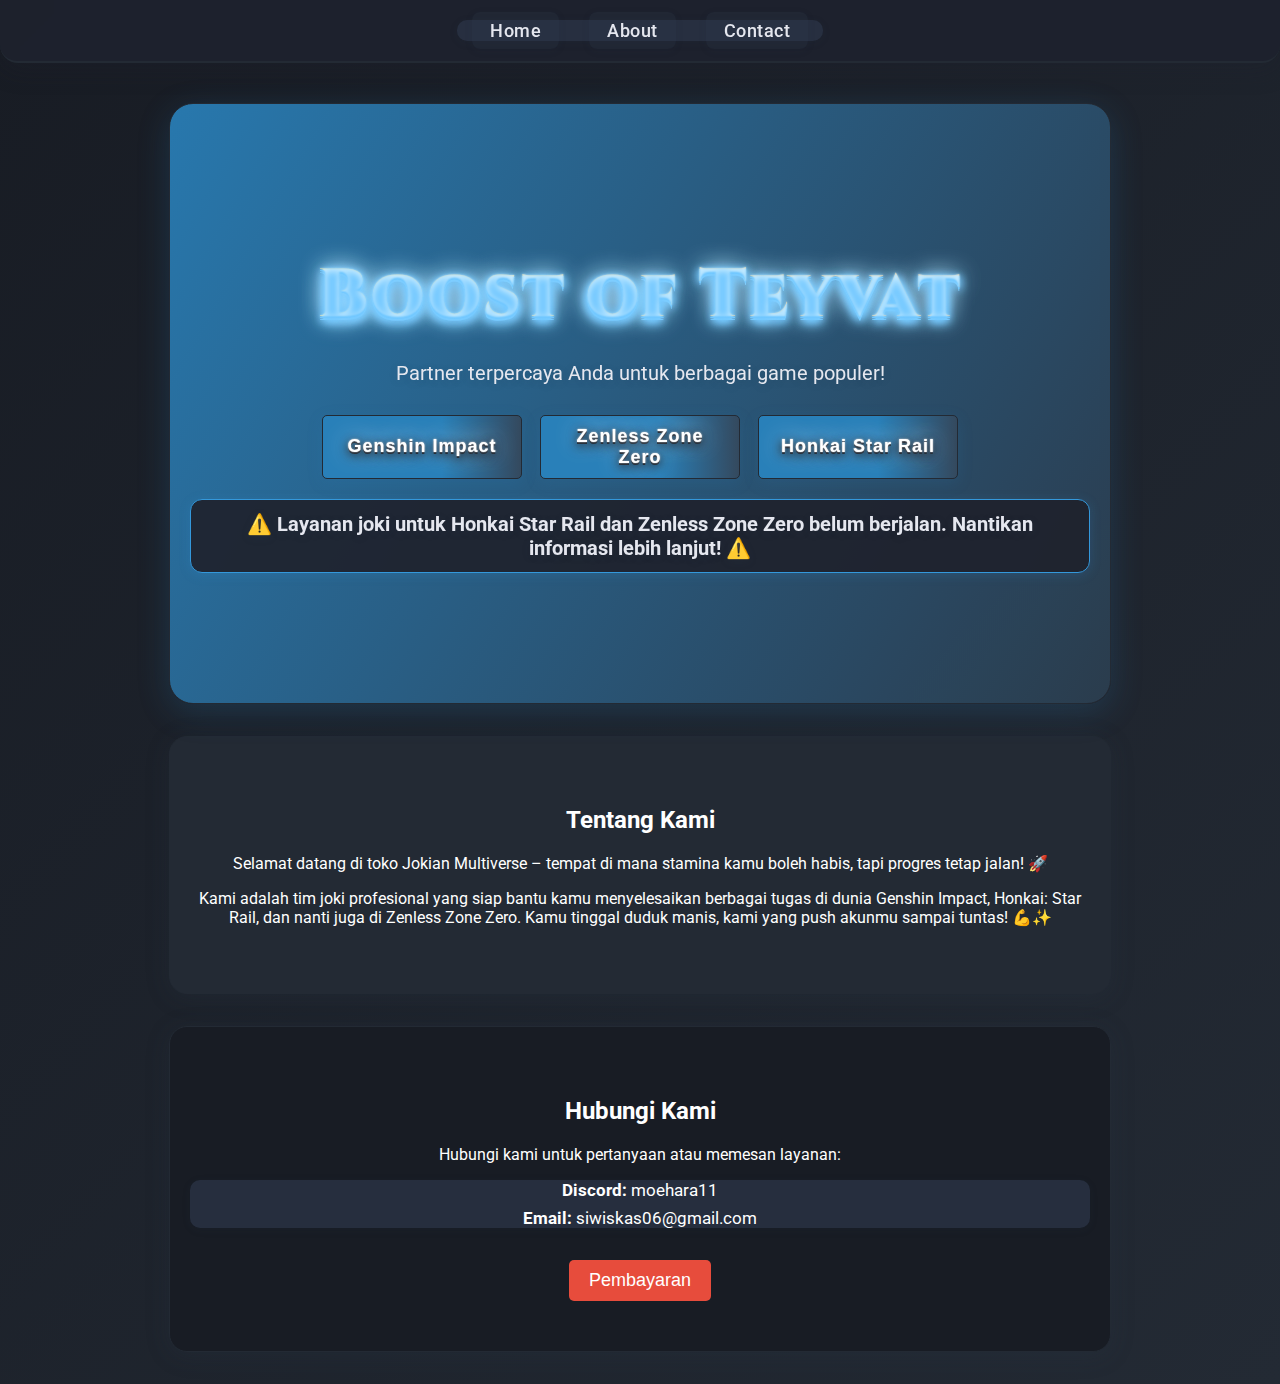
<file: index.html>
<!DOCTYPE html>
<html lang="en">
<head>
    <meta charset="UTF-8">
    <meta name="viewport" content="width=device-width, initial-scale=1.0">
    <title>Web Jokian</title>
    <link rel="stylesheet" href="style.css">
    <link href="https://fonts.googleapis.com/css2?family=Cinzel:wght@700;900&display=swap" rel="stylesheet">
</head>
<body>
    <header>
        <nav>
            <ul>
                <li><a href="#home">Home</a></li>
                <li><a href="#about">About</a></li>
                <li><a href="#contact">Contact</a></li>
            </ul>
        </nav>
    </header>
    <section class="hero">
        <h1 style="
            font-size: 68px;
            font-family: 'Cinzel', serif;
            font-weight: 900;
            letter-spacing: 2.5px;
            background: linear-gradient(90deg, #ffe259 0%, #ffa751 100%);
            -webkit-background-clip: text;
            -webkit-text-fill-color: transparent;
            background-clip: text;
            text-shadow:
                0 2px 8px #6ec6ff,
                0 0 2px #e3f7ff,
                0 2px 0 #6ec6ff,
                0 4px 12px #6ec6ff,
                0 0 24px #e3f7ff;
            filter: drop-shadow(0 2px 0 #6ec6ff);
            margin-bottom: 18px;
            position: relative;
            z-index: 1;
        ">
            Boost of Teyvat
        </h1>
        <p>Partner terpercaya Anda untuk berbagai game populer!</p>
        <div class="game-buttons">
            <button onclick="location.href='genshin.html'"><span>Genshin Impact</span></button>
            <button onclick="location.href='zenless.html'"><span>Zenless Zone Zero</span></button>
            <button onclick="location.href='honkai.html'"><span>Honkai Star Rail</span></button>
        </div>
        <p class="warning-blink">⚠️ Layanan joki untuk Honkai Star Rail dan Zenless Zone Zero belum berjalan. Nantikan informasi lebih lanjut! ⚠️</p>
    </section>
    <section id="about" style="padding: 50px 20px; text-align: center; background: #232a34; color: #fff; border-radius: 18px; box-shadow: 0 4px 24px rgba(44,62,80,0.18); max-width:900px; margin:32px auto;">
        <h2>Tentang Kami</h2>
        <p>Selamat datang di toko Jokian Multiverse – tempat di mana stamina kamu boleh habis, tapi progres tetap jalan! 🚀</p>
        <p>Kami adalah tim joki profesional yang siap bantu kamu menyelesaikan berbagai tugas di dunia Genshin Impact, Honkai: Star Rail, dan nanti juga di Zenless Zone Zero. Kamu tinggal duduk manis, kami yang push akunmu sampai tuntas! 💪✨</p>
    </section>
    <section id="contact" style="padding: 50px 20px; text-align: center; background: #181c24; color: #fff; border-radius: 18px; box-shadow: 0 4px 24px rgba(44,62,80,0.18); max-width:900px; margin:32px auto;">
        <h2>Hubungi Kami</h2>
        <p>Hubungi kami untuk pertanyaan atau memesan layanan:</p>
        <ul style="list-style: none; padding: 0;">
            <li><strong>Discord:</strong> moehara11</li>
            <li><strong>Email:</strong> siwiskas06@gmail.com</li>
        </ul>
        <button onclick="location.href='page3.html'" style="margin-top: 20px; background-color: #e74c3c; color: white; border: none; padding: 10px 20px; font-size: 18px; cursor: pointer; border-radius: 5px;">Pembayaran</button>
    </section>
    <script src="script.js"></script>
    <style>
    .hero {
        position: relative;
        overflow: hidden;
        z-index: 0;
    }
    .hero::before {
        content: "";
        position: absolute;
        inset: 0;
        z-index: 0;
        background: url('https://imgur.com/FWFMTwL.jpg') center center/cover no-repeat;
        opacity: 1;
        border-radius: 24px;
        pointer-events: none;
    }
    .hero > * {
        position: relative;
        z-index: 1;
    }
    /* Genshin Impact button background image layer */
    .game-buttons button:first-child {
        position: relative;
        overflow: hidden;
        z-index: 1;
    }
    .game-buttons button:first-child::before {
        content: "";
        position: absolute;
        inset: 0;
        z-index: 0;
        background: url('https://i.imgur.com/W36juaR.png') center center/cover no-repeat;
        opacity: 1;
        pointer-events: none;
        border-radius: 5px;
    }
    .game-buttons button:first-child span,
    .game-buttons button:first-child {
        position: relative;
        z-index: 1;
    }
    /* Zenless Zone Zero button background image layer */
    .game-buttons button:nth-child(2) {
        position: relative;
        overflow: hidden;
        z-index: 1;
    }
    .game-buttons button:nth-child(2)::before {
        content: "";
        position: absolute;
        inset: 0;
        z-index: 0;
        background: url('https://i.imgur.com/a5hI1Cr.jpeg') center center/cover no-repeat;
        opacity: 1;
        pointer-events: none;
        border-radius: 5px;
    }
    .game-buttons button:nth-child(2) span,
    .game-buttons button:nth-child(2) {
        position: relative;
        z-index: 1;
    }
    /* Honkai Star Rail button background image layer */
    .game-buttons button:nth-child(3) {
        position: relative;
        overflow: hidden;
        z-index: 1;
    }
    .game-buttons button:nth-child(3)::before {
        content: "";
        position: absolute;
        inset: 0;
        z-index: 0;
        background: url('https://i.imgur.com/RGs8KEC.jpeg') center center/cover no-repeat;
        opacity: 1;
        pointer-events: none;
        border-radius: 5px;
    }
    .game-buttons button:nth-child(3) span,
    .game-buttons button:nth-child(3) {
        position: relative;
        z-index: 1;
    }
    /* Text shadow for all game buttons */
    .game-buttons button span {
        text-shadow:
            0 2px 8px #232a34,
            0 0 2px #fff,
            0 2px 0 #232a34,
            0 4px 12px #232a34,
            0 0 24px #fff;
    }
    </style>
</body>
</html>
</file>
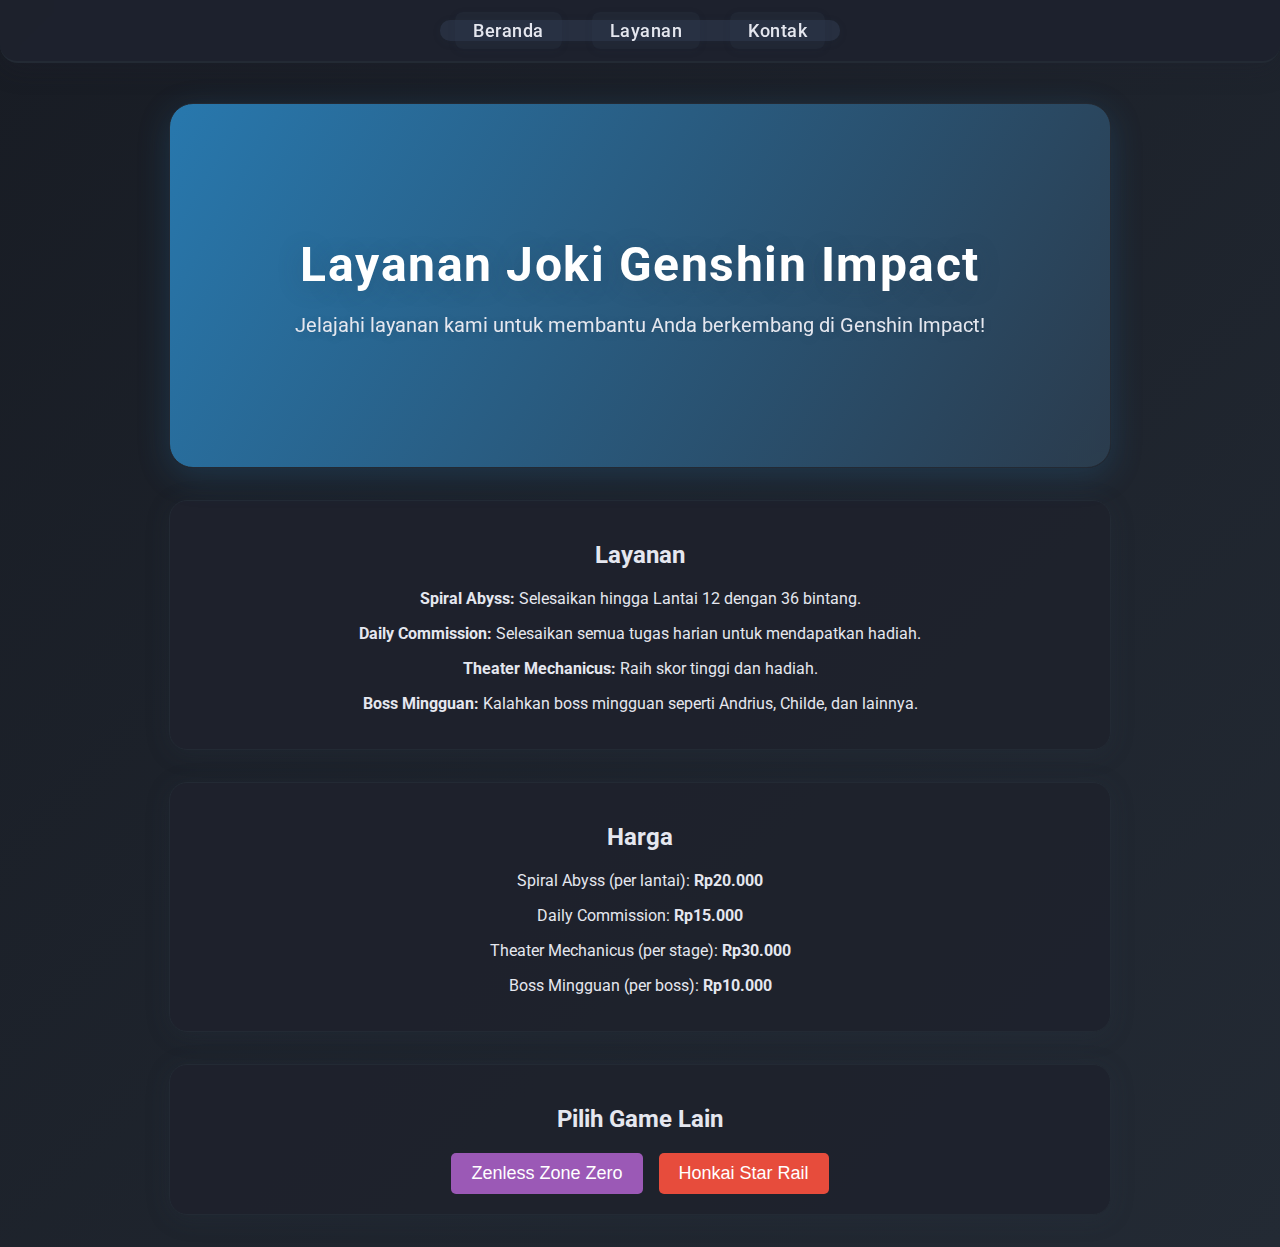
<file: genshin.html>
<!DOCTYPE html>
<html lang="id">
<head>
    <meta charset="UTF-8">
    <meta name="viewport" content="width=device-width, initial-scale=1.0">
    <title>Layanan Joki Genshin Impact</title>
    <link rel="stylesheet" href="style.css">
</head>
<body>
    <header>
        <nav>
            <ul>
                <li><a href="index.html">Beranda</a></li>
                <li><a href="page2.html">Layanan</a></li>
                <li><a href="index.html#contact">Kontak</a></li>
            </ul>
        </nav>
    </header>
    <section class="hero">
        <h1>Layanan Joki Genshin Impact</h1>
        <p>Jelajahi layanan kami untuk membantu Anda berkembang di Genshin Impact!</p>
    </section>
    <section style="padding: 20px; text-align: center;">
        <h2>Layanan</h2>
        <p><strong>Spiral Abyss:</strong> Selesaikan hingga Lantai 12 dengan 36 bintang.</p>
        <p><strong>Daily Commission:</strong> Selesaikan semua tugas harian untuk mendapatkan hadiah.</p>
        <p><strong>Theater Mechanicus:</strong> Raih skor tinggi dan hadiah.</p>
        <p><strong>Boss Mingguan:</strong> Kalahkan boss mingguan seperti Andrius, Childe, dan lainnya.</p>
    </section>
    <section style="padding: 20px; text-align: center;">
        <h2>Harga</h2>
        <p>Spiral Abyss (per lantai): <strong>Rp20.000</strong></p>
        <p>Daily Commission: <strong>Rp15.000</strong></p>
        <p>Theater Mechanicus (per stage): <strong>Rp30.000</strong></p>
        <p>Boss Mingguan (per boss): <strong>Rp10.000</strong></p>
    </section>
    <section style="text-align: center; padding: 20px;">
        <h2>Pilih Game Lain</h2>
        <div style="display: flex; flex-wrap: wrap; justify-content: center; gap: 16px;">
            <button onclick="location.href='zenless.html'" style="background-color: #9b59b6; color: white; border: none; padding: 10px 20px; font-size: 18px; cursor: pointer; border-radius: 5px;">Zenless Zone Zero</button>
            <button onclick="location.href='honkai.html'" style="background-color: #e74c3c; color: white; border: none; padding: 10px 20px; font-size: 18px; cursor: pointer; border-radius: 5px;">Honkai Star Rail</button>
        </div>
    </section>
    <style>
    @media (max-width: 600px) {
        section[style*="text-align: center; padding: 20px;"] div {
            flex-direction: column !important;
            gap: 14px !important;
        }
    }
    </style>
</body>
</html>
</file>
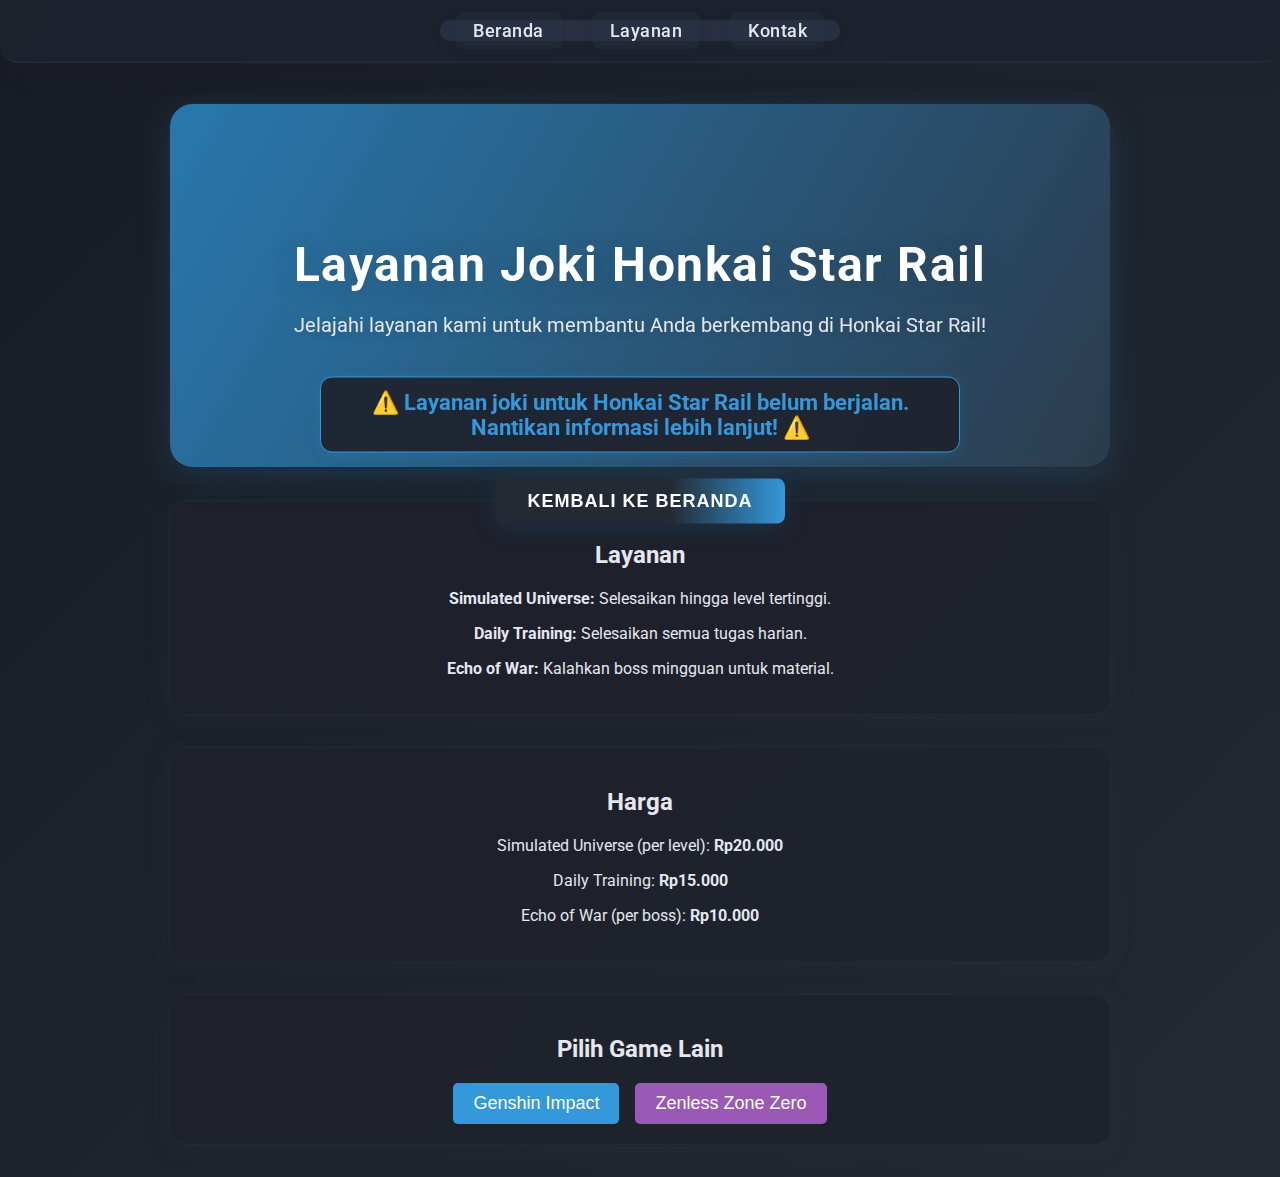
<file: honkai.html>
<!DOCTYPE html>
<html lang="id">
<head>
    <meta charset="UTF-8">
    <meta name="viewport" content="width=device-width, initial-scale=1.0">
    <title>Layanan Joki Honkai Star Rail</title>
    <link rel="stylesheet" href="style.css">
    <style>
    .center-warning-floating {
        position: fixed;
        top: 50%;
        left: 50%;
        transform: translate(-50%, -50%);
        z-index: 2000;
        min-width: 320px;
        max-width: 90vw;
        display: flex;
        flex-direction: column;
        align-items: center;
    }
    .center-warning-floating .warning-blink {
        margin: 0 0 18px 0;
    }
    .btn-kembali {
        background: linear-gradient(90deg, #232a34 60%, #3498db 100%);
        color: #fff;
        border: none;
        padding: 12px 32px;
        font-size: 18px;
        border-radius: 8px;
        cursor: pointer;
        font-weight: 600;
        box-shadow: 0 4px 24px rgba(41,128,185,0.18);
        transition: background 0.3s, transform 0.2s;
        margin-top: 8px;
        letter-spacing: 1px;
    }
    .btn-kembali:hover {
        background: linear-gradient(90deg, #3498db 60%, #232a34 100%);
        transform: scale(1.05);
    }
    @media (max-width: 600px) {
        section[style*="text-align: center; padding: 20px;"] div {
            flex-direction: column !important;
            gap: 14px !important;
        }
    }
    </style>
</head>
<body>
    <div class="center-warning-floating">
        <div class="warning-blink">⚠️ Layanan joki untuk Honkai Star Rail belum berjalan. Nantikan informasi lebih lanjut! ⚠️</div>
        <button class="btn-kembali" onclick="window.location.href='index.html'">KEMBALI KE BERANDA</button>
    </div>
    <header>
        <nav>
            <ul>
                <li><a href="index.html">Beranda</a></li>
                <li><a href="page2.html">Layanan</a></li>
                <li><a href="index.html#contact">Kontak</a></li>
            </ul>
        </nav>
    </header>
    <section class="hero">
        <h1>Layanan Joki Honkai Star Rail</h1>
        <p>Jelajahi layanan kami untuk membantu Anda berkembang di Honkai Star Rail!</p>
    </section>
    <section style="padding: 20px; text-align: center;">
        <h2>Layanan</h2>
        <p><strong>Simulated Universe:</strong> Selesaikan hingga level tertinggi.</p>
        <p><strong>Daily Training:</strong> Selesaikan semua tugas harian.</p>
        <p><strong>Echo of War:</strong> Kalahkan boss mingguan untuk material.</p>
    </section>
    <section style="padding: 20px; text-align: center;">
        <h2>Harga</h2>
        <p>Simulated Universe (per level): <strong>Rp20.000</strong></p>
        <p>Daily Training: <strong>Rp15.000</strong></p>
        <p>Echo of War (per boss): <strong>Rp10.000</strong></p>
    </section>
    <section style="text-align: center; padding: 20px;">
        <h2>Pilih Game Lain</h2>
        <div style="display: flex; flex-wrap: wrap; justify-content: center; gap: 16px;">
            <button onclick="location.href='genshin.html'" style="background-color: #3498db; color: white; border: none; padding: 10px 20px; font-size: 18px; cursor: pointer; border-radius: 5px;">Genshin Impact</button>
            <button onclick="location.href='zenless.html'" style="background-color: #9b59b6; color: white; border: none; padding: 10px 20px; font-size: 18px; cursor: pointer; border-radius: 5px;">Zenless Zone Zero</button>
        </div>
    </section>
</body>
</html>
</file>
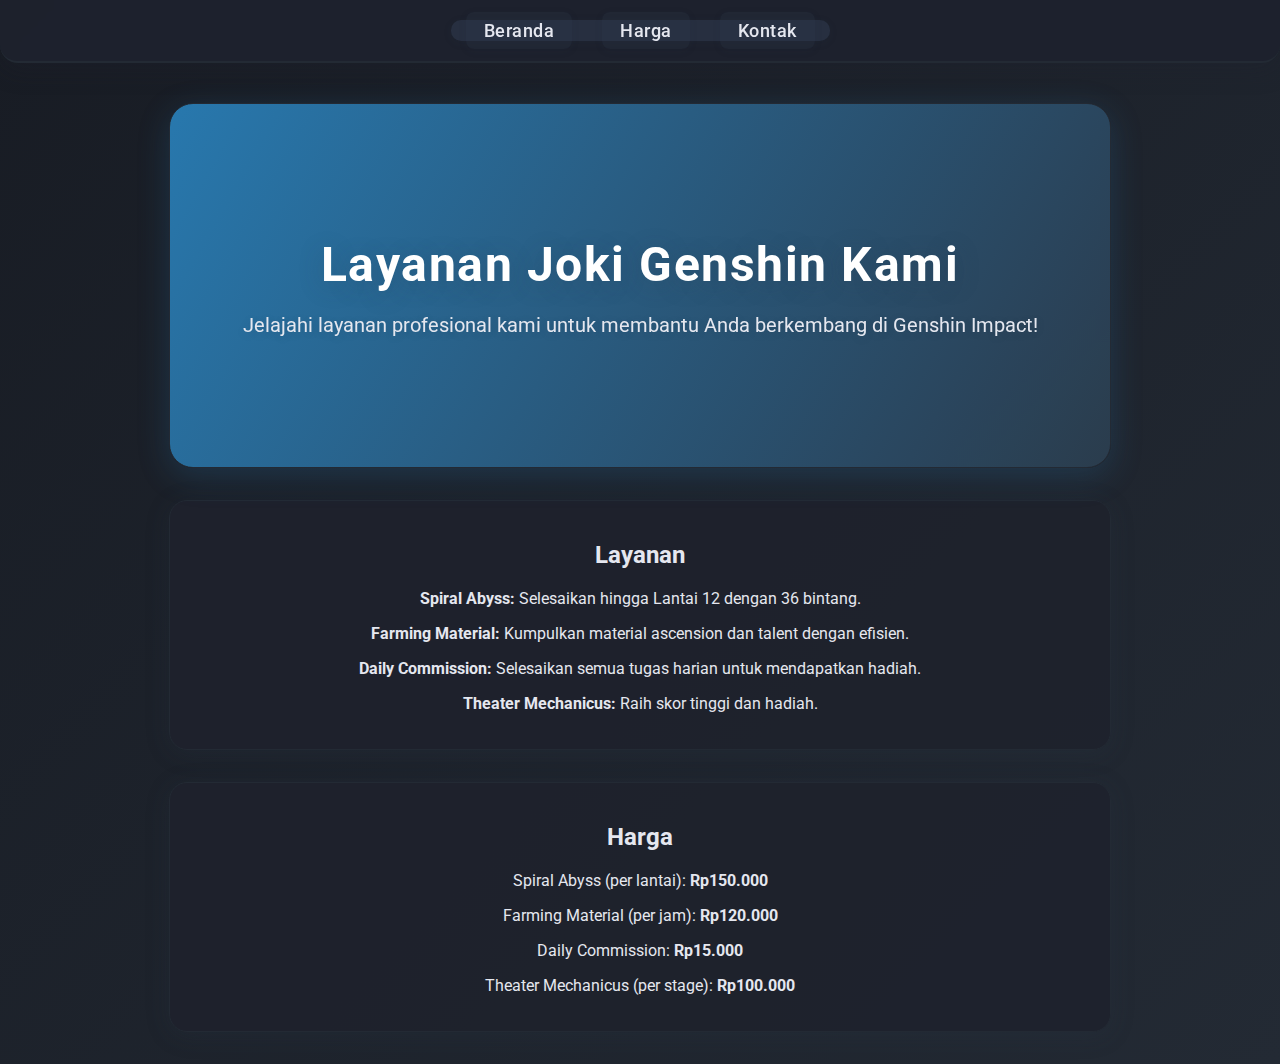
<file: page2.html>
<!DOCTYPE html>
<html lang="en">
<head>
    <meta charset="UTF-8">
    <meta name="viewport" content="width=device-width, initial-scale=1.0">
    <title>Jokes and Pricing</title>
    <link rel="stylesheet" href="style.css">
</head>
<body>
    <header>
        <nav>
            <ul>
                <li><a href="index.html">Beranda</a></li>
                <li><a href="#pricing">Harga</a></li>
                <li><a href="index.html#contact">Kontak</a></li>
            </ul>
        </nav>
    </header>
    <section class="hero">
        <h1>Layanan Joki Genshin Kami</h1>
        <p>Jelajahi layanan profesional kami untuk membantu Anda berkembang di Genshin Impact!</p>
    </section>
    <section id="services" style="padding: 20px; text-align: center;">
        <h2>Layanan</h2>
        <p><strong>Spiral Abyss:</strong> Selesaikan hingga Lantai 12 dengan 36 bintang.</p>
        <p><strong>Farming Material:</strong> Kumpulkan material ascension dan talent dengan efisien.</p>
        <p><strong>Daily Commission:</strong> Selesaikan semua tugas harian untuk mendapatkan hadiah.</p>
        <p><strong>Theater Mechanicus:</strong> Raih skor tinggi dan hadiah.</p>
    </section>
    <section id="pricing" style="padding: 20px; text-align: center;">
        <h2>Harga</h2>
        <p>Spiral Abyss (per lantai): <strong>Rp150.000</strong></p>
        <p>Farming Material (per jam): <strong>Rp120.000</strong></p>
        <p>Daily Commission: <strong>Rp15.000</strong></p>
        <p>Theater Mechanicus (per stage): <strong>Rp100.000</strong></p>
    </section>
    <script src="script.js"></script>
</body>
</html>
</file>
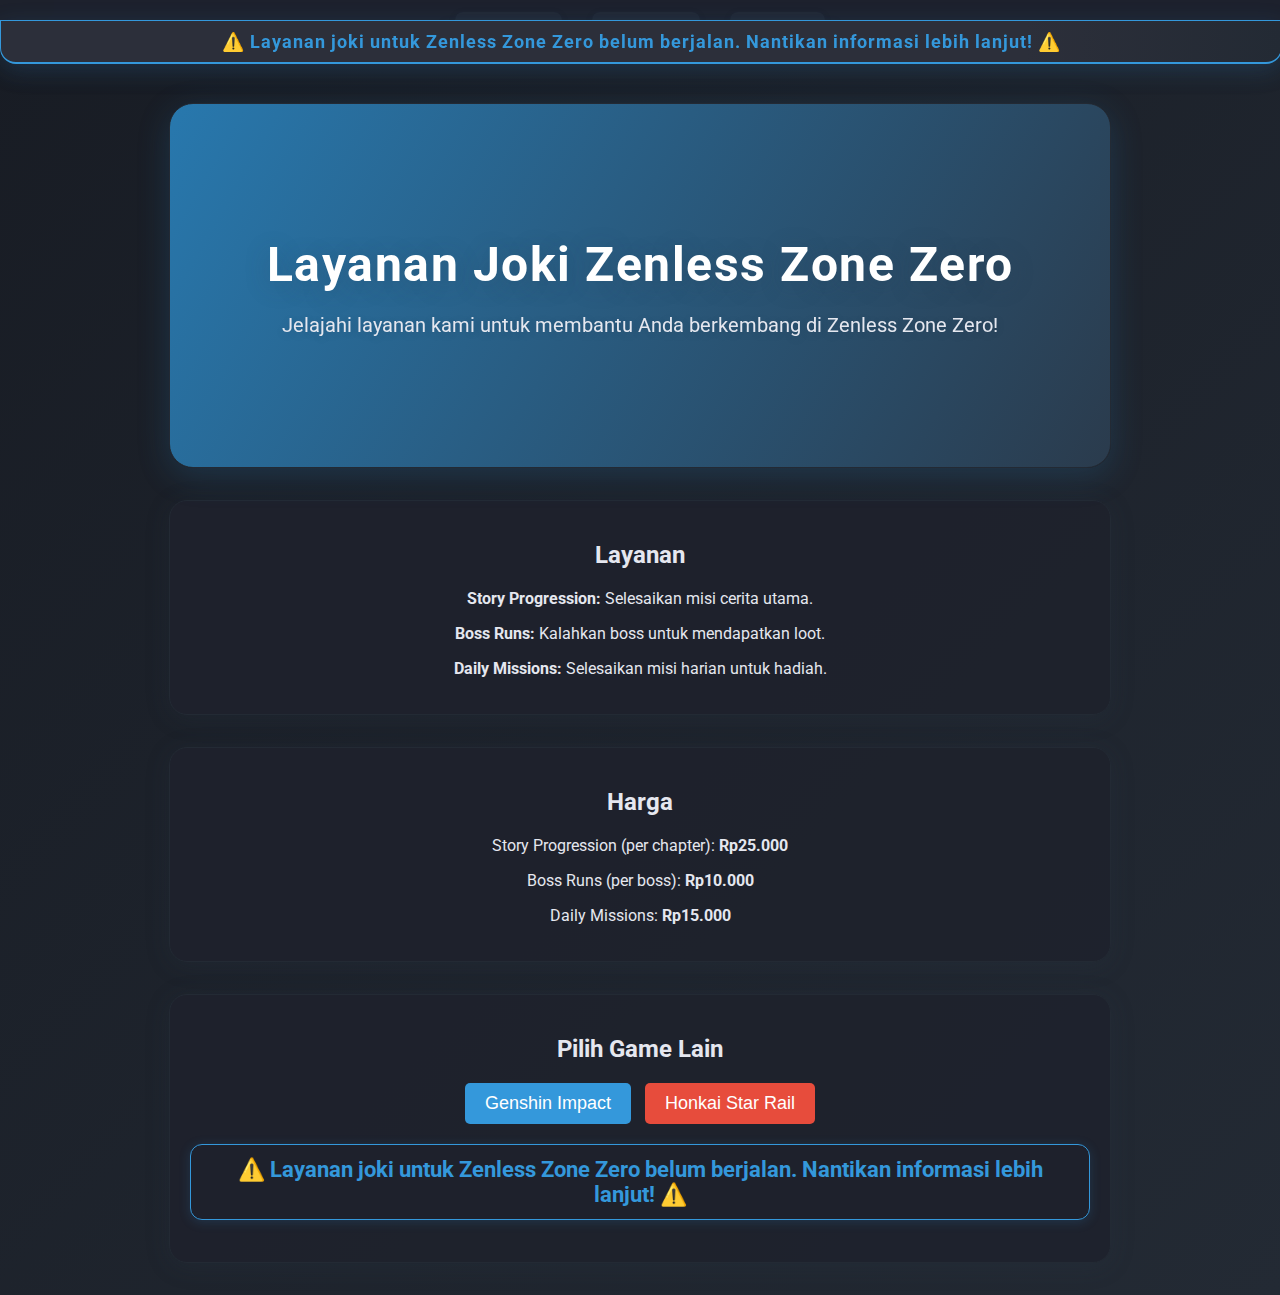
<file: zenless.html>
<!DOCTYPE html>
<html lang="id">
<head>
    <meta charset="UTF-8">
    <meta name="viewport" content="width=device-width, initial-scale=1.0">
    <title>Layanan Joki Zenless Zone Zero</title>
    <link rel="stylesheet" href="style.css">
</head>
<body>
    <div class="fixed-warning">⚠️ Layanan joki untuk Zenless Zone Zero belum berjalan. Nantikan informasi lebih lanjut! ⚠️</div>
    <header>
        <nav>
            <ul>
                <li><a href="index.html">Beranda</a></li>
                <li><a href="page2.html">Layanan</a></li>
                <li><a href="index.html#contact">Kontak</a></li>
            </ul>
        </nav>
    </header>
    <section class="hero">
        <h1>Layanan Joki Zenless Zone Zero</h1>
        <p>Jelajahi layanan kami untuk membantu Anda berkembang di Zenless Zone Zero!</p>
    </section>
    <section style="padding: 20px; text-align: center;">
        <h2>Layanan</h2>
        <p><strong>Story Progression:</strong> Selesaikan misi cerita utama.</p>
        <p><strong>Boss Runs:</strong> Kalahkan boss untuk mendapatkan loot.</p>
        <p><strong>Daily Missions:</strong> Selesaikan misi harian untuk hadiah.</p>
    </section>
    <section style="padding: 20px; text-align: center;">
        <h2>Harga</h2>
        <p>Story Progression (per chapter): <strong>Rp25.000</strong></p>
        <p>Boss Runs (per boss): <strong>Rp10.000</strong></p>
        <p>Daily Missions: <strong>Rp15.000</strong></p>
    </section>
    <section style="text-align: center; padding: 20px;">
        <h2>Pilih Game Lain</h2>
        <button onclick="location.href='genshin.html'" style="background-color: #3498db; color: white; border: none; padding: 10px 20px; font-size: 18px; cursor: pointer; border-radius: 5px; margin-right: 10px;">Genshin Impact</button>
        <button onclick="location.href='honkai.html'" style="background-color: #e74c3c; color: white; border: none; padding: 10px 20px; font-size: 18px; cursor: pointer; border-radius: 5px;">Honkai Star Rail</button>
        <p class="warning-blink">⚠️ Layanan joki untuk Zenless Zone Zero belum berjalan. Nantikan informasi lebih lanjut! ⚠️</p>
    </section>
</body>
</html>
</file>
<file: style.css>
@import url('https://fonts.googleapis.com/css2?family=Roboto:wght@300;400;500;700&display=swap');

/* Tema dark elegant */
body {
    font-family: 'Roboto', sans-serif;
    margin: 0;
    padding: 0;
    background: linear-gradient(135deg, #181c24 0%, #232a34 100%);
    min-height: 100vh;
    color: #e5e7ef;
}

header {
    background: rgba(30, 34, 45, 0.95);
    padding: 20px 0;
    border-bottom: 2px solid #232a34;
    backdrop-filter: blur(8px);
    border-radius: 0 0 18px 18px;
    box-shadow: 0 8px 24px rgba(30, 34, 45, 0.22);
}

nav {
    display: flex;
    justify-content: center;
    align-items: center;
    padding: 0 20px;
}

nav ul {
    list-style: none;
    margin: 0;
    padding: 0;
    display: flex;
    justify-content: center;
}

nav ul li {
    margin: 0 15px;
}

nav ul li a {
    text-decoration: none;
    color: #e5e7ef;
    font-size: 18px;
    font-weight: 500;
    transition: color 0.3s, transform 0.3s, background 0.3s;
    letter-spacing: 0.5px;
    padding: 8px 18px;
    border-radius: 8px;
    background: rgba(44, 54, 74, 0.25);
    box-shadow: 0 2px 8px rgba(44, 54, 74, 0.08);
}

nav ul li a:hover {
    color: #fff;
    transform: scale(1.1);
    background: linear-gradient(90deg, #e74c3c 10%, #2980b9 90%);
    box-shadow: 0 4px 16px rgba(231, 76, 60, 0.15);
}

.hero {
    text-align: center;
    padding: 100px 20px;
    background: linear-gradient(120deg, rgba(41, 128, 185, 0.92) 0%, rgba(44, 62, 80, 0.92) 100%);
    color: #fff;
    border-radius: 24px;
    margin: 40px auto 24px auto;
    max-width: 900px;
    box-shadow: 0 8px 32px rgba(41, 128, 185, 0.22);
    position: relative;
    overflow: hidden;
    border: 1.5px solid #232a34;
    backdrop-filter: blur(6px);
}

.hero h1 {
    font-size: 48px;
    margin-bottom: 20px;
    font-family: 'Roboto', serif;
    letter-spacing: 1.5px;
    text-shadow: 0 4px 24px rgba(44, 62, 80, 0.28);
}

.hero p {
    font-size: 20px;
    margin-bottom: 30px;
    color: #e5e7ef;
    text-shadow: 0 2px 8px rgba(44, 62, 80, 0.18);
}

.hero button {
    background-color: #e74c3c;
    color: white;
    border: none;
    padding: 10px 20px;
    font-size: 18px;
    cursor: pointer;
    border-radius: 5px;
    box-shadow: 0 4px 16px rgba(41, 128, 185, 0.15);
    border: 1.5px solid #fff;
    font-weight: 600;
    letter-spacing: 1px;
    transition: background 0.3s, box-shadow 0.3s, transform 0.2s;
}

.hero button:hover {
    background-color: #c0392b;
    transform: translateY(-2px) scale(1.05);
    box-shadow: 0 8px 32px rgba(41, 128, 185, 0.22);
}

.hero .game-buttons {
    display: flex;
    flex-wrap: wrap;
    justify-content: center;
    gap: 18px;
    margin-top: 20px;
}

.hero .game-buttons button {
    flex: 1 1 calc(33.33% - 20px);
    max-width: 200px;
    background: linear-gradient(90deg, #2980b9 60%, #34495e 100%);
    color: #fff;
    border: 1.5px solid #232a34;
    font-weight: 600;
    box-shadow: 0 4px 16px rgba(41, 128, 185, 0.15);
    border-radius: 5px;
    padding: 10px 20px;
    font-size: 18px;
    cursor: pointer;
    transition: background 0.3s, box-shadow 0.3s, transform 0.2s;
}

.hero .game-buttons button:hover {
    background: linear-gradient(90deg, #1abc9c 60%, #2980b9 100%);
    transform: translateY(-2px) scale(1.05);
    box-shadow: 0 8px 32px rgba(41, 128, 185, 0.22);
}

@media (max-width: 768px) {
    .hero {
        padding: 40px 10px;
        max-width: 98vw;
    }
    .hero .game-buttons button {
        flex: 1 1 100%;
        margin-bottom: 10px;
    }
}

a.baca-di-sini {
    color: #2980b9;
    text-decoration: none;
    font-weight: bold;
    display: block;
    margin-bottom: 20px;
    border-bottom: 2px solid #2980b9;
    border-radius: 6px;
    padding: 4px 8px;
    background: rgba(41, 128, 185, 0.07);
    transition: color 0.3s, background 0.3s, transform 0.3s;
}

a.baca-di-sini:hover {
    color: #e74c3c;
    background: linear-gradient(90deg, #e74c3c 10%, #2980b9 90%);
    transform: scale(1.1) rotate(-2deg);
}

@keyframes blink {
    0%, 100% {
        opacity: 1;
        text-shadow: 0 0 10px #3498db, 0 0 20px #3498db;
    }
    50% {
        opacity: 0.8;
        text-shadow: 0 0 5px #3498db, 0 0 10px #3498db;
    }
}

@keyframes shake {
    0%, 100% { transform: translateX(0); }
    20% { transform: translateX(-6px); }
    40% { transform: translateX(6px); }
    60% { transform: translateX(-4px); }
    80% { transform: translateX(4px); }
}

@keyframes glow {
    0%, 100% { box-shadow: 0 0 16px 4px #3498db55, 0 0 32px 8px #3498db22; }
    50% { box-shadow: 0 0 32px 12px #3498db99, 0 0 48px 16px #3498db44; }
}

@keyframes smooth-pulse {
    0%, 100% {
        box-shadow: 0 0 16px 4px #3498db55, 0 0 32px 8px #3498db22;
        opacity: 1;
    }
    50% {
        box-shadow: 0 0 32px 12px #3498db99, 0 0 48px 16px #3498db44;
        opacity: 0.92;
    }
}

@keyframes float-updown {
    0%, 100% { transform: translateY(0); }
    50% { transform: translateY(-10px); }
}

/* Animasi peringatan smooth */
.warning-blink, .fixed-warning {
    animation: smooth-pulse 1.8s infinite cubic-bezier(.4,0,.2,1), float-updown 2.2s infinite ease-in-out;
    color: #3498db;
    font-weight: bold;
    font-size: 22px;
    margin-top: 20px;
    text-align: center;
    background: rgba(30, 34, 45, 0.92);
    border-radius: 12px;
    padding: 12px 18px;
    box-shadow: 0 2px 12px rgba(52, 152, 219, 0.18);
    border: 1.5px solid #3498db;
    display: inline-block;
}

.fixed-warning {
    position: fixed;
    top: 0;
    left: 0;
    width: 100%;
    background: linear-gradient(90deg, #2c2f3a 80%, #232a34 100%);
    color: #3498db;
    font-weight: bold;
    font-size: 18px;
    text-align: center;
    padding: 10px 0;
    z-index: 1000;
    border-bottom: 2px solid #3498db;
    border-radius: 0 0 16px 16px;
    backdrop-filter: blur(4px);
    letter-spacing: 1px;
    box-shadow: 0 6px 24px rgba(52, 152, 219, 0.18);
}

section {
    background: rgba(30, 34, 45, 0.92);
    border-radius: 18px;
    box-shadow: 0 4px 24px rgba(44, 62, 80, 0.18);
    margin: 32px auto;
    max-width: 900px;
    border: 1.5px solid #232a34;
    padding: 32px 20px;
    transition: box-shadow 0.3s;
}

section:hover {
    box-shadow: 0 8px 48px rgba(41, 128, 185, 0.22);
}

ul, ol {
    background: rgba(44, 54, 74, 0.7);
    border-radius: 10px;
    padding: 16px 24px;
    margin: 12px auto;
    box-shadow: 0 2px 8px rgba(44, 54, 74, 0.10);
}

li {
    margin-bottom: 8px;
    font-size: 17px;
}

img {
    box-shadow: 0 4px 24px rgba(44, 62, 80, 0.23);
    border: 2px solid #232a34;
    border-radius: 14px;
    transition: box-shadow 0.3s;
}

img:hover {
    box-shadow: 0 8px 48px rgba(41, 128, 185, 0.22);
}

button {
    transition: background 0.3s, box-shadow 0.3s, transform 0.2s;
}

::-webkit-scrollbar {
    width: 10px;
    background: #232a34;
    border-radius: 8px;
}
::-webkit-scrollbar-thumb {
    background: linear-gradient(135deg, #232a34 0%, #2980b9 100%);
    border-radius: 8px;
}
</file>
